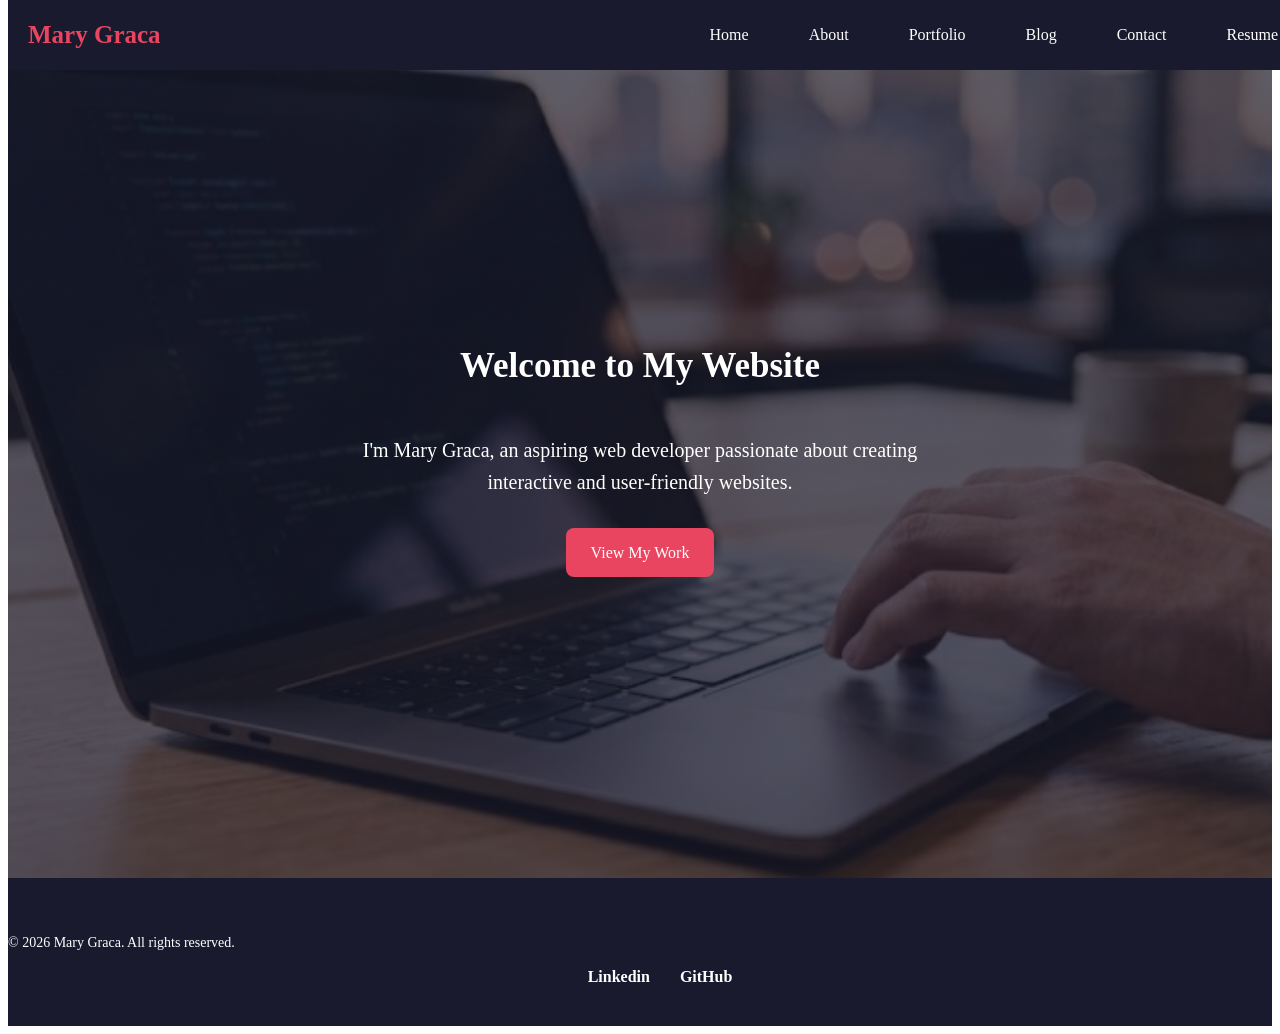
<file: index.html>
<html>
    <head>
        <meta charset="UTF-8">
        <meta name="viewport" content="width=device-width, initial-scale=1.0">
        <meta name="description" content="Portfolio of Mary Graca, aspiring web developer.">
        <title>Mary Graca - Home</title>
        <link rel="stylesheet" href="style.css">
    </head> 
    <body>
        <header>
            <h1>Mary Graca</h1>
            <nav>
                <ul>
                    <li><a href="index.html">Home</a></li>                   
                    <li><a href="about.html">About</a></li>
                    <li><a href="portfolio.html">Portfolio</a></li>
                    <li><a href="blog.html">Blog</a></li>
                    <li><a href="contact.html">Contact</a></li>
                    <li><a href="resume.html">Resume</a></li>
                </ul>
            </nav>
        </header>

        <section class="content hero">
            <h2>Welcome to My Website</h2>
            <p>I'm Mary Graca, an aspiring web developer passionate about creating interactive and user-friendly websites.</p>
            <a href="portfolio.html" class="btn">View My Work</a>
        </section>

        <footer>
            <p>&copy; 2026 Mary Graca. All rights reserved.</p>
            <nav>
                <ul class="footer-nav">
                     <li><a href="https://www.linkedin.com/in/yourprofile">Linkedin</a></li>
                     <li><a href="https://marygraca.github.io/My-Website/">GitHub</a></li>
                </ul>
            </nav>
        </footer>
    </body>
</html>
</file>
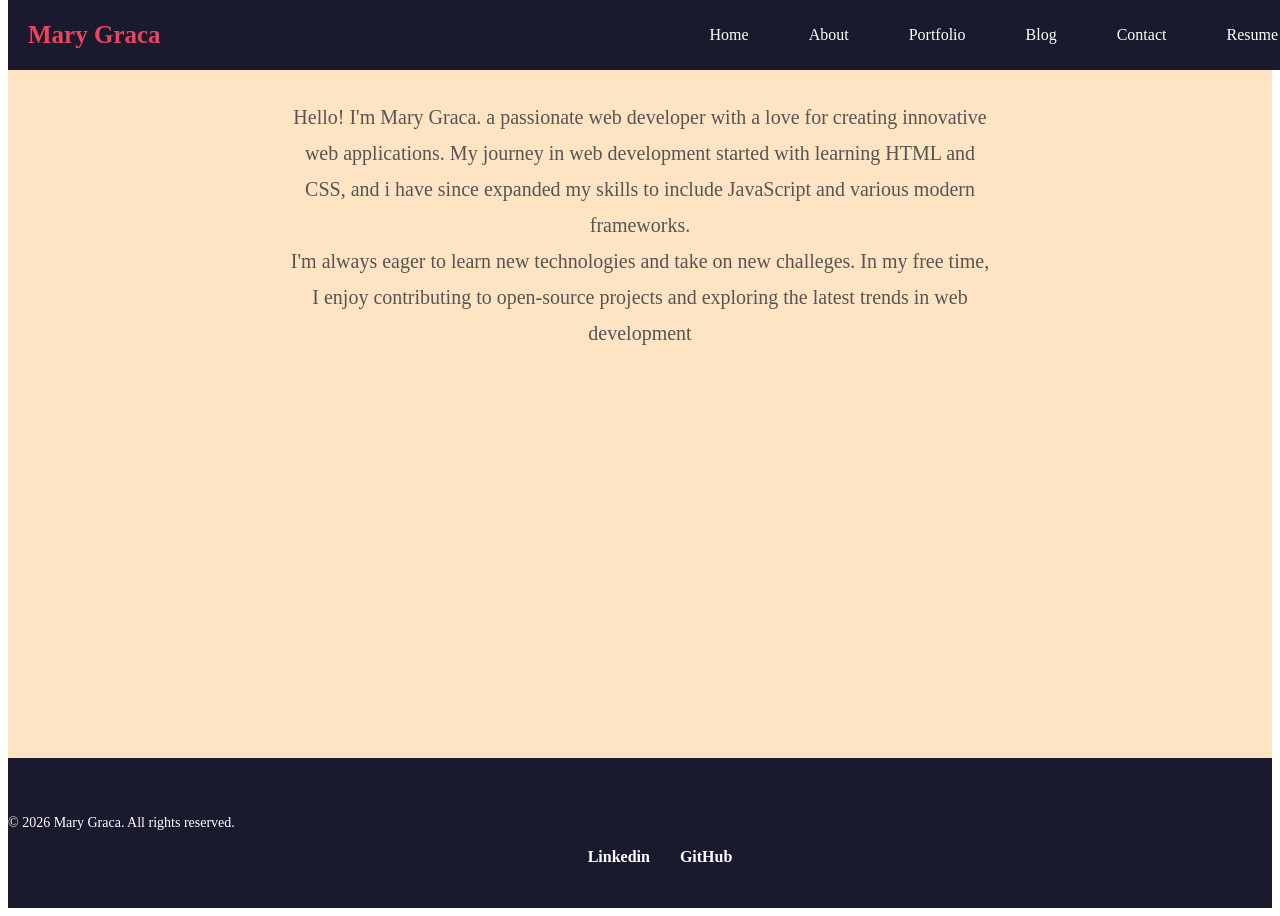
<file: about.html>
<html>
    <head>
        <meta charset="UTF-8">
        <meta name="viewport" content="width=device-width, initial-scale=1.0">
        <meta name="description" content="Portfolio of Mary Graca, aspiring web developer.">
        <title>Mary Graca - About Me</title>
        <link rel="stylesheet" href="style.css">
    </head> 
    <body>
        <header>
            <h1>Mary Graca</h1>
            <nav>
                <ul>
                    <li><a href="index.html">Home</a></li>                   
                    <li><a href="about.html">About</a></li>
                    <li><a href="portfolio.html">Portfolio</a></li>
                    <li><a href="blog.html">Blog</a></li>
                    <li><a href="contact.html">Contact</a></li>
                    <li><a href="resume.html">Resume</a></li>
                </ul>
            </nav>
        </header>

        <section  class="content about">
            <h2>About Me</h2>
            <p>Hello! I'm Mary Graca. a passionate web developer with a love for creating innovative web applications. My journey in web development started with learning HTML and CSS, and i have since expanded my skills to include JavaScript and various modern frameworks.</p>
            <p>I'm always eager to learn new technologies and take on new challeges. In my free time, I enjoy contributing to open-source projects and exploring the latest trends in web development</p>
        </section>
        <footer>
            <p>&copy; 2026 Mary Graca. All rights reserved.</p>
            <nav>
                <ul class="footer-nav">
                     <li><a href="https://www.linkedin.com/in/yourprofile">Linkedin</a></li>
                     <li><a href="https://marygraca.github.io/My-Website/">GitHub</a></li>
                </ul>
            </nav>
        </footer>
    </body>
</html>
</file>
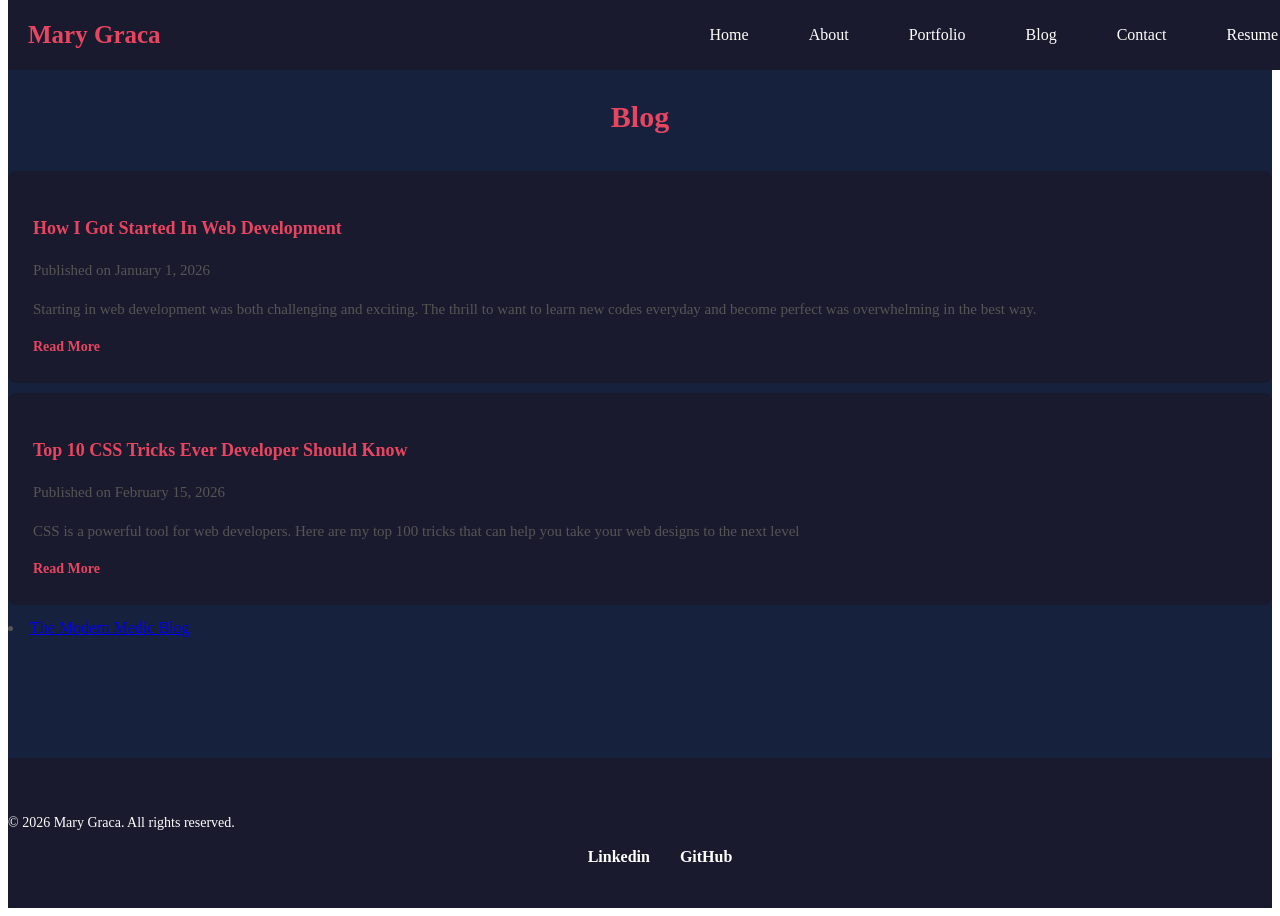
<file: blog.html>
<html>
    <head>
        <meta charset="UTF-8">
        <meta name="viewport" content="width=device-width, initial-scale=1.0">
        <meta name="description" content="Portfolio of Mary Graca, aspiring web developer.">
        <title>Mary Graca - Blog</title>
        <link rel="stylesheet" href="style.css">
    </head> 
    <body>
        <header>
            <h1>Mary Graca</h1>
            <nav>
                <ul>
                    <li><a href="index.html">Home</a></li>                   
                    <li><a href="about.html">About</a></li>
                    <li><a href="portfolio.html">Portfolio</a></li>
                    <li><a href="blog.html">Blog</a></li>
                    <li><a href="contact.html">Contact</a></li>
                    <li><a href="resume.html">Resume</a></li>
                </ul>
            </nav>
        </header>

        <section class="content blog">
            <h2>Blog</h2>
            <div class="blog-roll">
                <article class="blog-post">
                    <h3>How I Got Started In Web Development</h3>
                    <p>Published on January 1, 2026</p>
                    <p>Starting in web development was both challenging and exciting. The thrill to want to learn new codes everyday and become perfect was overwhelming in the best way. </p>
                    <a href="" class="read-more">Read More</a>
                </article>
            </div>
               
            <div class="blog-roll">
                <article class="blog-post">
                    <h3>Top 10 CSS Tricks Ever Developer Should Know</h3>
                    <p>Published on February 15, 2026 </p>
                    <p>CSS is a powerful tool for web developers. Here are my top 100 tricks that can help you take your web designs to the next level </p>
                    <a href="" class="read-more">Read More</a>
                </article>
            </div>

            <div class="blog-roll">
                <article class="blog-link">
                    <li><a href="https://modernmedicblog.blogspot.com/?hl=en-GB&m=1">The Modern Medic Blog</a></li>
                    
        </section>
        <footer>
            <p>&copy; 2026 Mary Graca. All rights reserved.</p>
            <nav>
                <ul class="footer-nav">
                     <li><a href="https://www.linkedin.com/in/yourprofile">Linkedin</a></li>
                     <li><a href="https://marygraca.github.io/My-Website/">GitHub</a></li>
                </ul>
            </nav>
        </footer>
    </body>
</html>
</file>
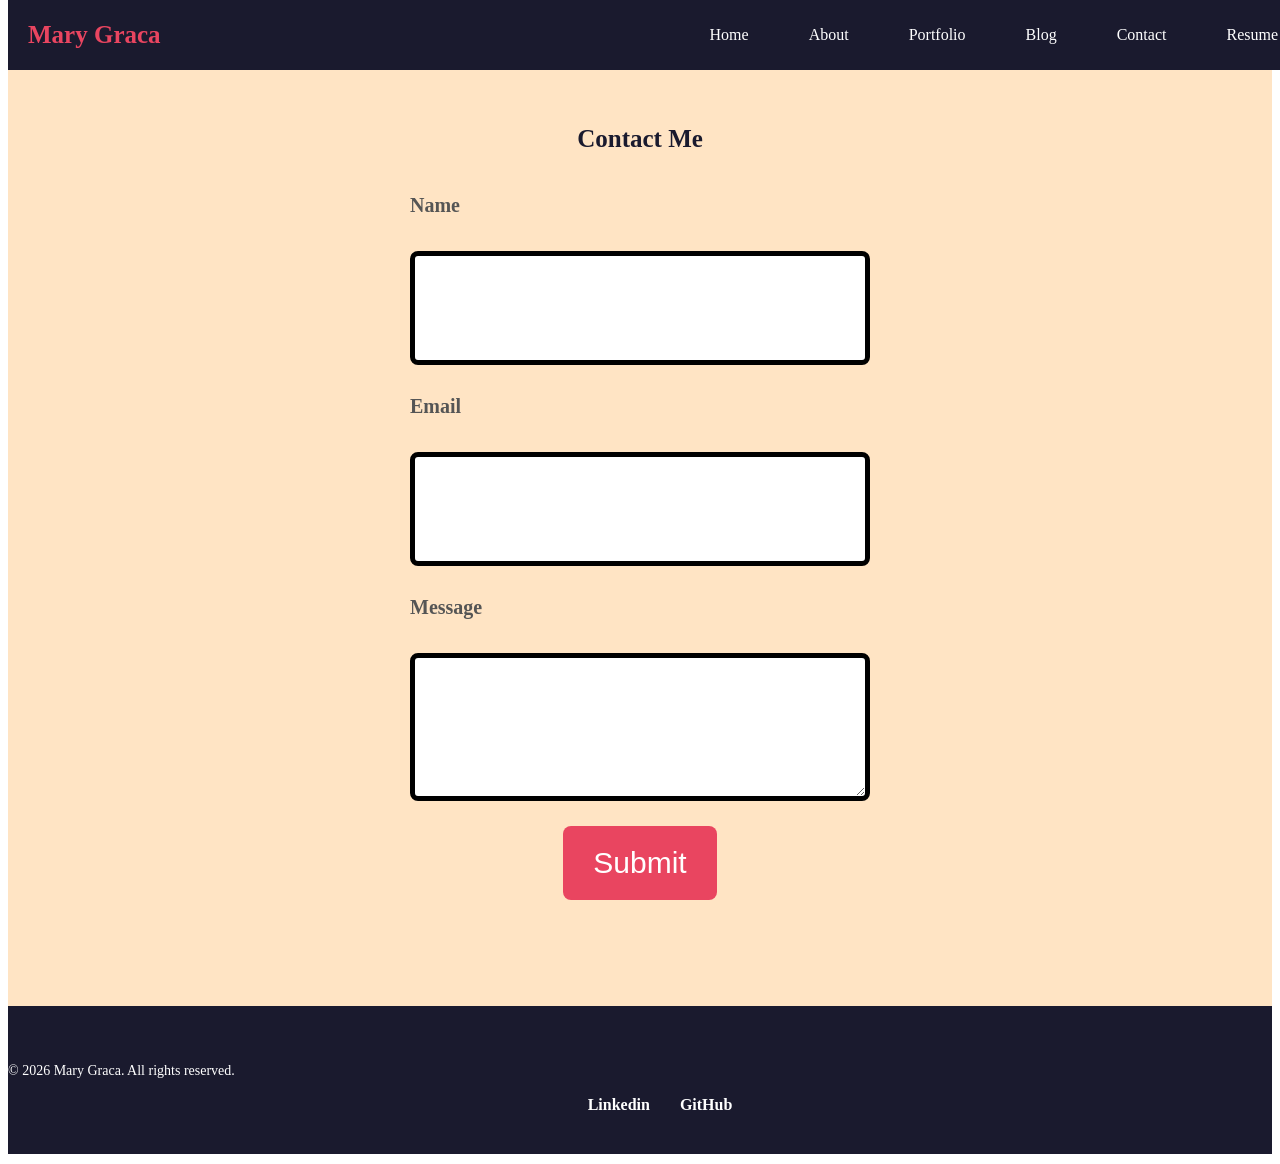
<file: contact.html>
<html>
    <head>
        <meta charset="UTF-8">
        <meta name="viewport" content="width=device-width, initial-scale=1.0">
        <meta name="description" content="Portfolio of Mary Graca, aspiring web developer.">
        <title>Mary Graca - Contact</title>
        <link rel="stylesheet" href="style.css">
    </head> 
    <body>
        <header>
            <h1>Mary Graca</h1>
            <nav>
                <ul>
                    <li><a href="index.html">Home</a></li>                   
                    <li><a href="about.html">About</a></li>
                    <li><a href="portfolio.html">Portfolio</a></li>
                    <li><a href="blog.html">Blog</a></li>
                    <li><a href="contact.html">Contact</a></li>
                    <li><a href="resume.html">Resume</a></li>
                </ul>
            </nav>
        </header>

        <section  class="content contact">

            <div>
            <h2>Contact Me</h2>
            </div>

            <form>

                <div>
                    <label for="name">Name</label>
                    <input type="text" id="name" name="name" />
                </div>

                <div>
                    <label for="email">Email</label>
                    <input type="email" id="email" name="email" />
                </div>

                <div>
                    <label for="message">Message</label>
                    <textarea id="message" name="message" rows="message"></textarea>
                </div>

                <div>
                    <button type="submit">Submit</button>
                </div>

            </form>
        </section>
        <footer>
            <p>&copy; 2026 Mary Graca. All rights reserved.</p>
            <nav>
                <ul class="footer-nav">
                     <li><a href="https://www.linkedin.com/in/yourprofile">Linkedin</a></li>
                     <li><a href="https://marygraca.github.io/My-Website/">GitHub</a></li>
                </ul>
            </nav>
        </footer>
    </body>
</html>
</file>
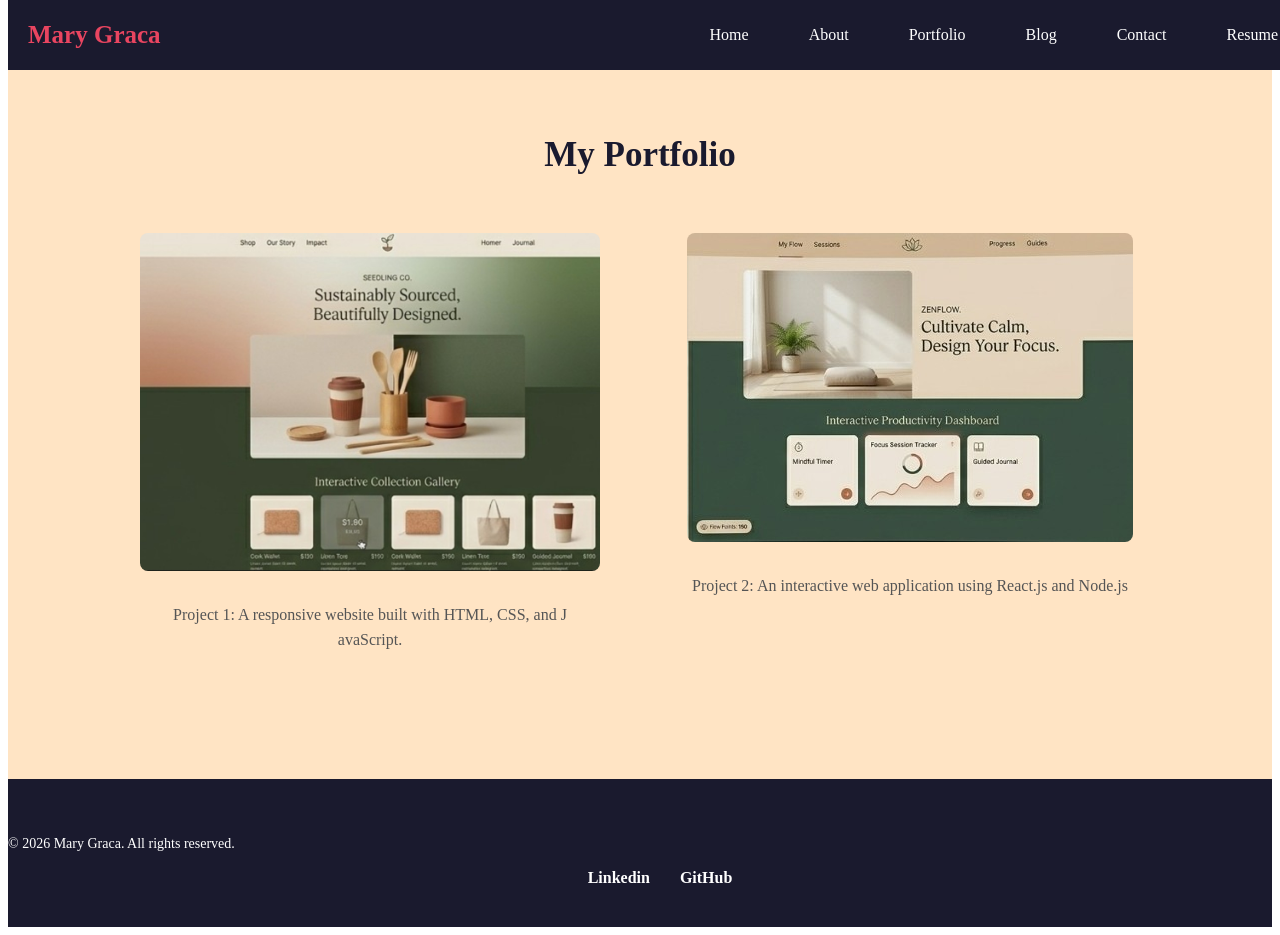
<file: portfolio.html>
<html>
    <head>
        <meta charset="UTF-8">
        <meta name="viewport" content="width=device-width, initial-scale=1.0">
        <meta name="description" content="Portfolio of Mary Graca, aspiring web developer.">
        <title>Mary Graca - Portfolio</title>
        <link rel="stylesheet" href="style.css">
    </head> 
    <body>
        <header>
            <h1>Mary Graca</h1>
            <nav>
                <ul>
                    <li><a href="index.html">Home</a></li>                   
                    <li><a href="about.html">About</a></li>
                    <li><a href="portfolio.html">Portfolio</a></li>
                    <li><a href="blog.html">Blog</a></li>
                    <li><a href="contact.html">Contact</a></li>
                    <li><a href="resume.html">Resume</a></li>
                </ul>
            </nav>
        </header>

        <section  class="content portfolio">
            <h2>My Portfolio</h2>
            <div class="portfolio-grid">
                <div class="portfolio-item">
                    <img src="project1.png" alt="Project 1"/>
                    <p>Project 1: A responsive website built with HTML, CSS, and J avaScript.</p>
                </div>
                <div class="portfolio-item">
                    <img src="project2.png" alt="Project 2">
                    <p>Project 2: An interactive web application using React.js and Node.js</p>
                </div>
            </div>
        </section>
        <footer>
            <p>&copy; 2026 Mary Graca. All rights reserved.</p>
            <nav>
                <ul class="footer-nav">
                     <li><a href="https://www.linkedin.com/in/yourprofile">Linkedin</a></li>
                     <li><a href="https://marygraca.github.io/My-Website/">GitHub</a></li>
                </ul>
            </nav>
        </footer>
    </body>
</html>
</file>
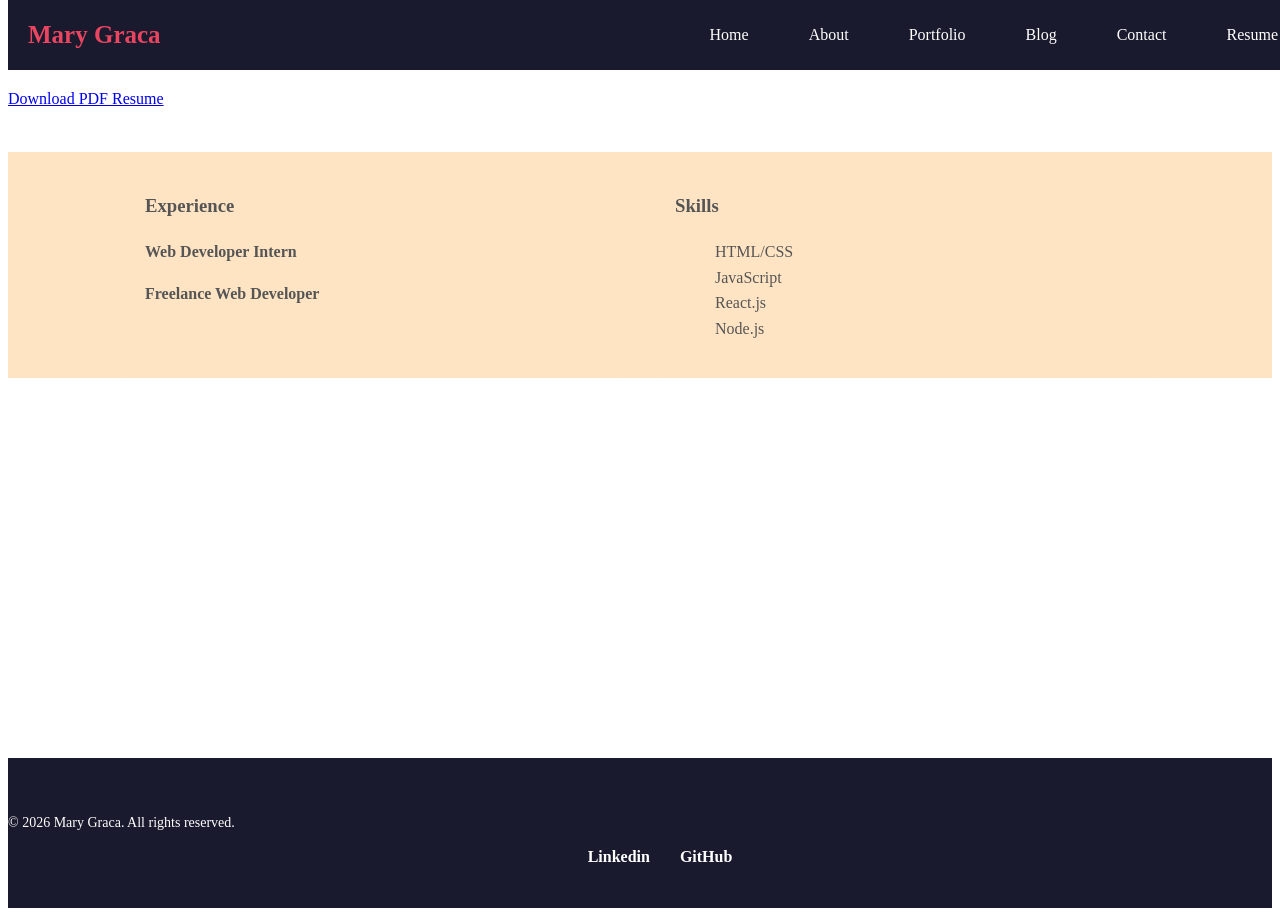
<file: resume.html>
<html>
    <head>
        <meta charset="UTF-8">
        <meta name="viewport" content="width=device-width, initial-scale=1.0">
        <meta name="description" content="Portfolio of Mary Graca, aspiring web developer.">
        <title>Mary Graca - Resume</title>
        <link rel="stylesheet" href="style.css">
    </head> 
    <body>
        <header>
            <h1>Mary Graca</h1>
            <nav>
                <ul>
                    <li><a href="index.html">Home</a></li>                   
                    <li><a href="about.html">About</a></li>
                    <li><a href="portfolio.html">Portfolio</a></li>
                    <li><a href="blog.html">Blog</a></li>
                    <li><a href="contact.html">Contact</a></li>
                    <li><a href="resume.html">Resume</a></li>
                </ul>
            </nav>
        </header>

        <section>
            <h2>Resume/ CV</h2>
            <p><a href="your-resume.pdf" download>Download PDF Resume</a></p>
            <div class="resume-grid">
                <div class="resume-section">
                    <h3>Experience</h3>
                    <p><strong>Web Developer Intern</strong></p>
                    <p><strong>Freelance Web Developer</strong></p>
                </div>
                <div class="resume-section">
                    <h3>Skills</h3>
                    <ul>
                        <li>HTML/CSS</li>
                        <li>JavaScript</li>
                        <li>React.js</li>
                        <li>Node.js</li>
                    </ul>
                </div>
            </div>
        </section>
        <footer>
            <p>&copy; 2026 Mary Graca. All rights reserved.</p>
            <nav>
                <ul class="footer-nav">
                     <li><a href="https://www.linkedin.com/in/yourprofile">Linkedin</a></li>
                     <li><a href="https://marygraca.github.io/My-Website/">GitHub</a></li>
                </ul>
            </nav>
        </footer>
    </body>
</html>
</file>
<file: style.css>
:root{
    --primary-color: #1a1a2e;
    --secondary-color: #16213e;
    --accent-color: #e94560;
    --background-color: bisque;
    --font-color: #fff;
    --secondary-font-color: #555;
    --border-radius: 8px;
    --box-shadow: 0 4px 6px rgba(0, 0, 0, 0.1)
    --transition: all 0.3s ease;
}

body{
    font-family: Verdana;
    line-height: 1.6;
    color: var(--secondary-font-color);
    display: grid;
    grid-template-rows: 5fr 1fr;
    grid-template-columns: 100%;
    min-height: 100vh;
}

/* Header */

header{
    background-color: var(--primary-color);
    color: var(--font-color);

    display: flex;
    align-items: center;
    justify-content: space-between;
    height: 70px;

    padding: 0 20px;
    width: 100%;

    position: fixed;
    top: 0;
    z-index: 1000;
    box-shadow: var(--box-shadow);
}

header h1{
     font-weight: 600;
     font-size: 25px;
     color: var(--accent-color);
     min-width: 190px;
}

header nav ul {
    list-style: none;
    display: flex;
}

header nav ul li {
    margin: 0 15px;
}

header li a {
     color: var(--font-color);
     text-decoration: none;
     font-weight: 400;
     padding: 10px 15px;
     border-radius: var(--border-radius);
     transition: var(--transition);
}

header nav a:hover {
    background-color: var(--accent-color);
    color: #fff;
}

/* Footer */

footer {
    background-color: var(--primary-color);
    color: var(--font-color);
    text-align: start;

    padding: 20px 0;
    padding-top: 40px;
    box-shadow: var(--box-shadow);
}

footer p {
    margin-bottom: 10px;
    font-size: 14px;
}

footer nav ul {
    list-style: none;
    display: flex;
    justify-content: center;
    margin-top: 10px;
}

footer nav li {
    margin: 0 15px;
}

footer nav a {
    color: var(--font-color);
    text-decoration: none;
    font-weight: 600;
    transition: var(--transition);
}

footer nav a:hover{
    color: var(--accent-color);
    text-decoration: underline;
}
/* Hero */

.hero{
    height: calc(100vh - 70px);
    background: linear-gradient(rgba(26, 26, 46, 0.7), rgba(26, 26, 46, 0.7)), url(background.jpg) no-repeat center center/cover;
    color: var(--font-color);
    text-align: center;
    display: flex;
    align-items: center;
    justify-content: center;
    flex-direction: column;
    padding: 20px;
}

.hero h2 {
    font-size: 35px;
    margin-bottom: 20px;
    font-weight: 600;
}

.hero p {
    font-size: 20px;
    max-width: 600px;
    margin-bottom: 30px;
    font-weight: 300;
}

.btn{
    background-color: var(--accent-color);
    color: #fff;
    padding: 12px 25px;
    text-decoration: none;
    border-radius: var(--border-radius);
    box-shadow: var(--box-shadow);
    transition: var(--transition);
}

.btn:hover {
    background-color:var(--secondary-color) ;
}

/* About Section */
.about {
    padding: 120px 0 60p 0;
    text-align: center;
    background-color: bisque;
}

.about h2 {
    margin-bottom: 30px;
    font-size: 25px;
    color: var(--primary-color);
    font-weight: 600;
}

.about p {
    max-width: 700px;
    margin: 0 auto;
    font-size: 20px;
    line-height: 1.8;
}

/*portfolio */

.portfolio{
    padding: 90px 0;
    text-align: center;
    background-color: var(--background-color);
}

.portfolio h2 {
    margin-bottom: 30px;
    font-size: 35px;
    color: var(--primary-color);
}

.portfolio-grid{
    display: grid;
    grid-template-columns: repeat(auto-fit, minmax(300px, 500px));
    justify-content: center;
    gap: 40px;
}

.portfolio-item{
    padding: 20px;
    border-radius: var(--border-radius);
    box-shadow: var(--box-shadow);
    transition: var(--transition);
}

.portfolio-item img{
    max-width: 100%;
    height: auto;
    border-radius: var(--border-radius);
    margin-bottom: 15px;
}

/* Blog */

.blog {
    padding: 60px 0;
    background-color: var(--secondary-color);
    columns: var(--font-color);
}

.blog h2 {
    margin-bottom: 30px;
    font-size: 30px;
    color: var(--accent-color);
    text-align: center;
}

.blog-post {
    background-color: var(--primary-color);
    padding: 25px;
    margin-bottom: 30px;
    border-radius: var(--border-radius);
    box-shadow: var(--box-shadow);
    transition: var(--transition);
}

.blog-post:hover {
    transform: translateY(-5px);
    cursor: pointer;
}

.blog-post h3 {
    margin-bottom: 15px;
    font-size: 18px;
    color: var(--accent-color);
}

.blog-post {
    margin-bottom: 10px;
    font-size: 15px;
}

.read-more {
    color: var(--accent-color);
    text-decoration: none;
     font-weight: bold;
     font-size: 14px;
}

/* contact */

.contact{
    padding: 90px 0;
    text-align: center;
    background-color: bisque;
    display: flex;
    flex-direction: column;
    align-items: center;
}

.contact h2 {
    margin-bottom: 30px;
    font-size: 25px;
    color: var(--primary-color);
}

form {
    display: flex;
    flex-direction: column;
    gap: 25px;
}

form label {
    display: flex;
    margin-bottom: 30px;
    font-size: 20px;
    font-weight: 900;
}

form input,
form textarea{
    width: 100%;
    padding: 35px;
    border: 5px solid;
    font-size: 30px;
    border-radius: var(--border-radius);

}

button[type="submit"] {
    background-color: var(--accent-color);
    color: #fff;
    padding: 20px 30px;
    border: none;
    transition: var(--transition);
    border-radius: var(--border-radius);
    cursor: pointer;
    font-size: 30px;
}

button[type="submit"] :hover {
    background-color: var(--secondary-font-color);
}

/* Resume */

.resume {
    padding: 100px 0;
    text-align: center;
    background-color: var(--background-color);
    background-color: bisque;
}

.resume h2 {
    margin-bottom: 30px;
    font-size: 25px;
    color: var(--primary-color);
}

.resume-grid {
    display: grid;
    grid-template-columns: repeat(auto-fit, minmax(200px, 500px));
    justify-content: center;
    gap: 30px;
    margin-top: 40px;
    background-color: bisque;
}

.resume-section {
    background-color: bisque;
    padding:20px;
    border-radius: var(--border-radius);
    box-shadow: var(--box-shadow);
}

.resume-section ul {
    list-style-type: none;
    background-color: bisque;
}

@media(max-width:600px){
    nav ul{
        display:flex;
        flex-wrap; /* This lets links move to a second line if they don't fit */
    justify-content:centre;
        padding:0;
    }
    nav ul li {
        margin:5px; /* Shrinks the gap between Home, About, etc. */
    font-size:14px; /* Makes text slightly smaller for phones */
    }
}
</file>
